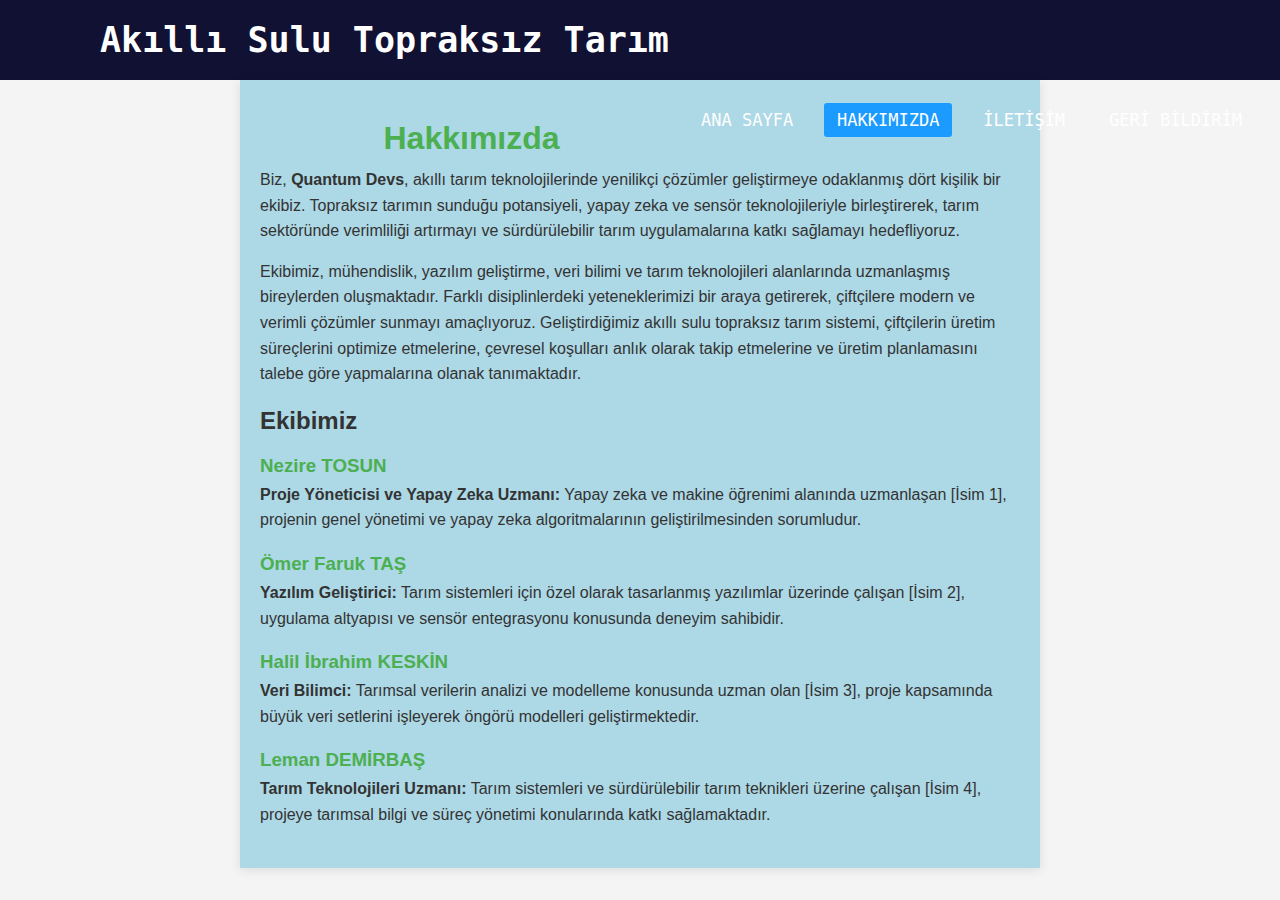
<file: hakkimizda.html>
<!DOCTYPE html>
<html lang="tr">
<head>
    <meta charset="UTF-8">
    <meta name="viewport" content="width=device-width, initial-scale=1.0">
    <meta http-equiv="X-UA-Compatible" content="ie=edge">
    <title>Hakkımızda - Akıllı Sulu Topraksız Tarım Projesi</title>
    <link rel="icon" href="img/favicon.png" type="image/png">
    <link rel="stylesheet" href="styles.css">
    <style>
        body{
            background-color: #f4f4f4;
        }
        .container {
            font-family: Arial, monospace;
            color: #333;
            margin: 0;
            padding: 20px;
            max-width: 800px;
            margin: 0 auto;
            background-color: lightblue;
            padding: 20px;
            box-shadow: 0 2px 10px rgba(0, 0, 0, 0.1);
        }

        h1 {
            color: #4CAF50;
            text-align: center;
        }

        h2 {
            color: #333;
            margin-bottom: 10px;
        }

        p {
            line-height: 1.6;
        }

        .team-member {
            margin-bottom: 20px;
        }

        .team-member h3 {
            color: #4CAF50;
            margin-bottom: 5px;
        }
    </style>
</head>
<body>
    <nav>

        <input type="checkbox" id="check">
    
        <label for="check" class="checkbtn">
    
            <i class="fa-solid fa-bars"></i>
    
        </label>
    
        <label class="logo">Akıllı Sulu Topraksız Tarım</label>
    
        <ul>
    
            <li><a href="index.html" >Ana Sayfa</a></li>
    
            <li><a href="hakkimizda.html" class="active">Hakkımızda</a></li>
    
            <li><a href="iletişim.html">İletişim</a></li>
    
            <li><a href="geri_bildirim.html">Geri Bildirim</a></li>
    
        </ul>
    
    </nav>
    <div class="container">
        <h1>Hakkımızda</h1>
        <p>Biz, <strong>Quantum Devs</strong>, akıllı tarım teknolojilerinde yenilikçi çözümler geliştirmeye odaklanmış dört kişilik bir ekibiz. Topraksız tarımın sunduğu potansiyeli, yapay zeka ve sensör teknolojileriyle birleştirerek, tarım sektöründe verimliliği artırmayı ve sürdürülebilir tarım uygulamalarına katkı sağlamayı hedefliyoruz.</p>
        <p>Ekibimiz, mühendislik, yazılım geliştirme, veri bilimi ve tarım teknolojileri alanlarında uzmanlaşmış bireylerden oluşmaktadır. Farklı disiplinlerdeki yeteneklerimizi bir araya getirerek, çiftçilere modern ve verimli çözümler sunmayı amaçlıyoruz. Geliştirdiğimiz akıllı sulu topraksız tarım sistemi, çiftçilerin üretim süreçlerini optimize etmelerine, çevresel koşulları anlık olarak takip etmelerine ve üretim planlamasını talebe göre yapmalarına olanak tanımaktadır.</p>
        
        <h2>Ekibimiz</h2>
        
        <div class="team-member">
            <h3>Nezire TOSUN</h3>
            <p><strong>Proje Yöneticisi ve Yapay Zeka Uzmanı:</strong> Yapay zeka ve makine öğrenimi alanında uzmanlaşan [İsim 1], projenin genel yönetimi ve yapay zeka algoritmalarının geliştirilmesinden sorumludur.</p>
        </div>
        
        <div class="team-member">
            <h3>Ömer Faruk TAŞ</h3>
            <p><strong>Yazılım Geliştirici:</strong> Tarım sistemleri için özel olarak tasarlanmış yazılımlar üzerinde çalışan [İsim 2], uygulama altyapısı ve sensör entegrasyonu konusunda deneyim sahibidir.</p>
        </div>
        
        <div class="team-member">
            <h3>Halil İbrahim KESKİN</h3>
            <p><strong>Veri Bilimci:</strong> Tarımsal verilerin analizi ve modelleme konusunda uzman olan [İsim 3], proje kapsamında büyük veri setlerini işleyerek öngörü modelleri geliştirmektedir.</p>
        </div>
        
        <div class="team-member">
            <h3>Leman DEMİRBAŞ</h3>
            <p><strong>Tarım Teknolojileri Uzmanı:</strong> Tarım sistemleri ve sürdürülebilir tarım teknikleri üzerine çalışan [İsim 4], projeye tarımsal bilgi ve süreç yönetimi konularında katkı sağlamaktadır.</p>
        </div>
    </div>
</body>
</html>
</file>
<file: styles.css>
/* Replace with your CSS Code 
(Leave empty if not needed) */                                           
* {

    margin: 0;

    padding: 0;

    text-decoration: none;

    list-style: none;

    box-sizing: border-box;

}



body {

    font-family: monospace;

}



nav {

    background-color: rgb(17, 17, 51);

    height: 80px;

    width: 100%;

}



.logo {

    color: white;

    font-size: 35px;

    line-height: 80px;

    padding: 0 100px;

    font-weight: bold;

}



nav ul {

    float: right;

    margin-right: 20px;

}



nav ul li {

    display: inline-block;

    line-height: 80px;

    margin: 0 5px;

}



nav ul li a {

    color: white;

    font-size: 17px;

    padding: 7px 13px;

    border-radius: 3px;

    text-transform: uppercase;

}



.active,a:hover {

background: #1B9BFF;

transition: .5s;

}



.checkbtn {

    font-size: 30px;

    color: white;

    float: right;

    line-height: 80px;

    margin-right: 40px;

    cursor: pointer;

    display: none;

}



#check {

    display: none;

}



.main {

    background-image: url("background.jpg");

    width: 100%;

    height: 89vh;

    background-repeat: no-repeat;

    background-size: cover;

}



@media (max-width : 950px) {

    .logo {

        font-size: 30px;

        padding-left: 50px;

    }



    nav ul li a {

        font-size: 16px;

    }

}

 @media (max-width : 850px) {

    .checkbtn {

        display: block;

    }



    ul {

        position: fixed;

        width: 100%;

        height: 100vh;

        background: #2C3E50;

        top: 80px;

        left: -100%;

        text-align: center;

        transition: all .5s;

    }

    

    nav ul li {

        display: block;

        margin: 50px 0;

        line-height: 30px;

    }



    nav ul li a {

        font-size: 20px;

    }



    a:hover,.active {

        background: none;

        color: #0083E6;

    }



    #check:checked ~ ul {

        left: 0;

    }

 }

                                         
 :root {
    --scrollcolor: #fff;
    --scrollbackground: #141e27;
  }
  * {
    box-sizing: border-box;
  }
  html, body {
    padding: 0;
    margin: 0;
    height: 100vh;
  }
  body {
    background:whitesmoke;
  }
  .title {
    font-size: 2.5rem;
    font-family: system-ui;
    line-height: 1.1;
    font-weight: 300;
    color: #fff;
    margin: 4rem auto 1rem;
    width: 85%;
    max-width: 1280px;
  }
  .slider {
    width: 85%;
    max-width: 1280px;
    margin: 0 auto;
  }
  .slider__content {
    overflow-x: scroll;
    scroll-snap-type: x mandatory;
    display: flex;
    gap: 1rem;
    padding-bottom: 1rem;
    scrollbar-color: var(--scrollcolor) var(--scrollbackground);
  }
  .slider__content::-webkit-scrollbar {
    height: 0.5rem;
    width: 0.5rem;
    border-radius: 1rem;
    background: var(--scrollbackground);
  }
  .slider__content::-webkit-scrollbar-thumb {
    border-radius: 1rem;
    background: var(--scrollcolor);
  }
  .slider__content::-webkit-scrollbar-track {
    border-radius: 1rem;
    background: var(--scrollbackground);
  }
  .slider__item {
    scroll-snap-align: start;
    display: flex;
    flex-direction: column;
    justify-content: flex-end;
    min-width: 100%;
    width: 100%;
    border-radius: 0.25rem;
    overflow: hidden;
    position: relative;
    aspect-ratio: 1;
  }
  @media (min-width: 460px) {
    .slider__item {
      aspect-ratio: 0.6666666667;
      min-width: calc((100% / 2) - 2rem);
   }
  }
  @media (min-width: 940px) {
    .slider__item {
      min-width: calc((100% / 3) - 4rem);
   }
  }
  .slider__image {
    display: block;
    width: 100%;
    height: 100%;
    object-fit: cover;
    position: absolute;
    top: 0;
    left: 0;
  }
  .slider__info {
    position: relative;
    padding: 4rem 2rem 2rem;
    background: linear-gradient(to top, rgba(0, 0, 0, 0.75), rgba(32, 50, 57, 0));
  }
  .slider__info h2 {
    color: #fff;
    font-family: system-ui;
    line-height: 1.1;
    font-weight: 300;
    font-size: 1.75rem;
    margin: 0;
  }
  .slider__nav {
    margin: 1rem 0 4rem;
    width: 100%;
    padding: 0;
    display: flex;
    justify-content: flex-start;
    gap: 1rem;
    align-content: center;
    align-items: center;
    pointer-events: none;
  }
  @media (min-width: 460px) {
    .slider__nav {
      justify-content: flex-end;
   }
  }
  .slider__nav__button {
    margin: 0;
    appearance: none;
    border: 0;
    border-radius: 2rem;
    background: #fff;
    color: #203239;
    padding: 0.5rem 1rem;
    font-size: 0.75rem;
    line-height: 1;
    pointer-events: none;
    transition: 0.2s ease-out;
    opacity: 0.25;
  }
  .slider__nav__button--active {
    opacity: 1;
    pointer-events: auto;
    cursor: pointer;
  }
  .container {
    background-color: lightblue; /* Krem rengi */
    padding: 5px;
    margin: 0 auto;
    max-width: 1350px; /* Konteynırın maksimum genişliği azaltıldı */
  }
  
  .project-description {
    margin-left: 15px; /* Soldan boşluk azaltıldı */
  }
  
  h1, h2, h3 {
    color: #2E7D32; /* Koyu yeşil başlıklar için */
    margin-top: 20px;
    margin-bottom: 10px;
  }
  
  p, ol {
    color: #333; /* Koyu gri metin rengi */
    margin-bottom: 15px;
  }
  
  ol {
    padding-left: 20px;
  }
  
  li {
    margin-bottom: 5px;
  }
  .feature-list {
    list-style-type: none;
    padding-left: 20px;
    counter-reset: item;
  }
  
  .feature-list li {
    display: flex;
    align-items: center;
    margin-bottom: 15px;
    position: relative;
  }
  
  .feature-list li::before {
    content: "•";
    position: absolute;
    left: -20px;
    color: #2E7D32; /* Nokta rengi */
    font-size: 24px;
    line-height: 1;
  }
  
  .feature-list i {
    font-size: 20px;
    margin-right: 15px;
    color: #2E7D32; /* İkon rengi */
  }
  
  .feature-list span {
    flex: 1;
  }
</file>
